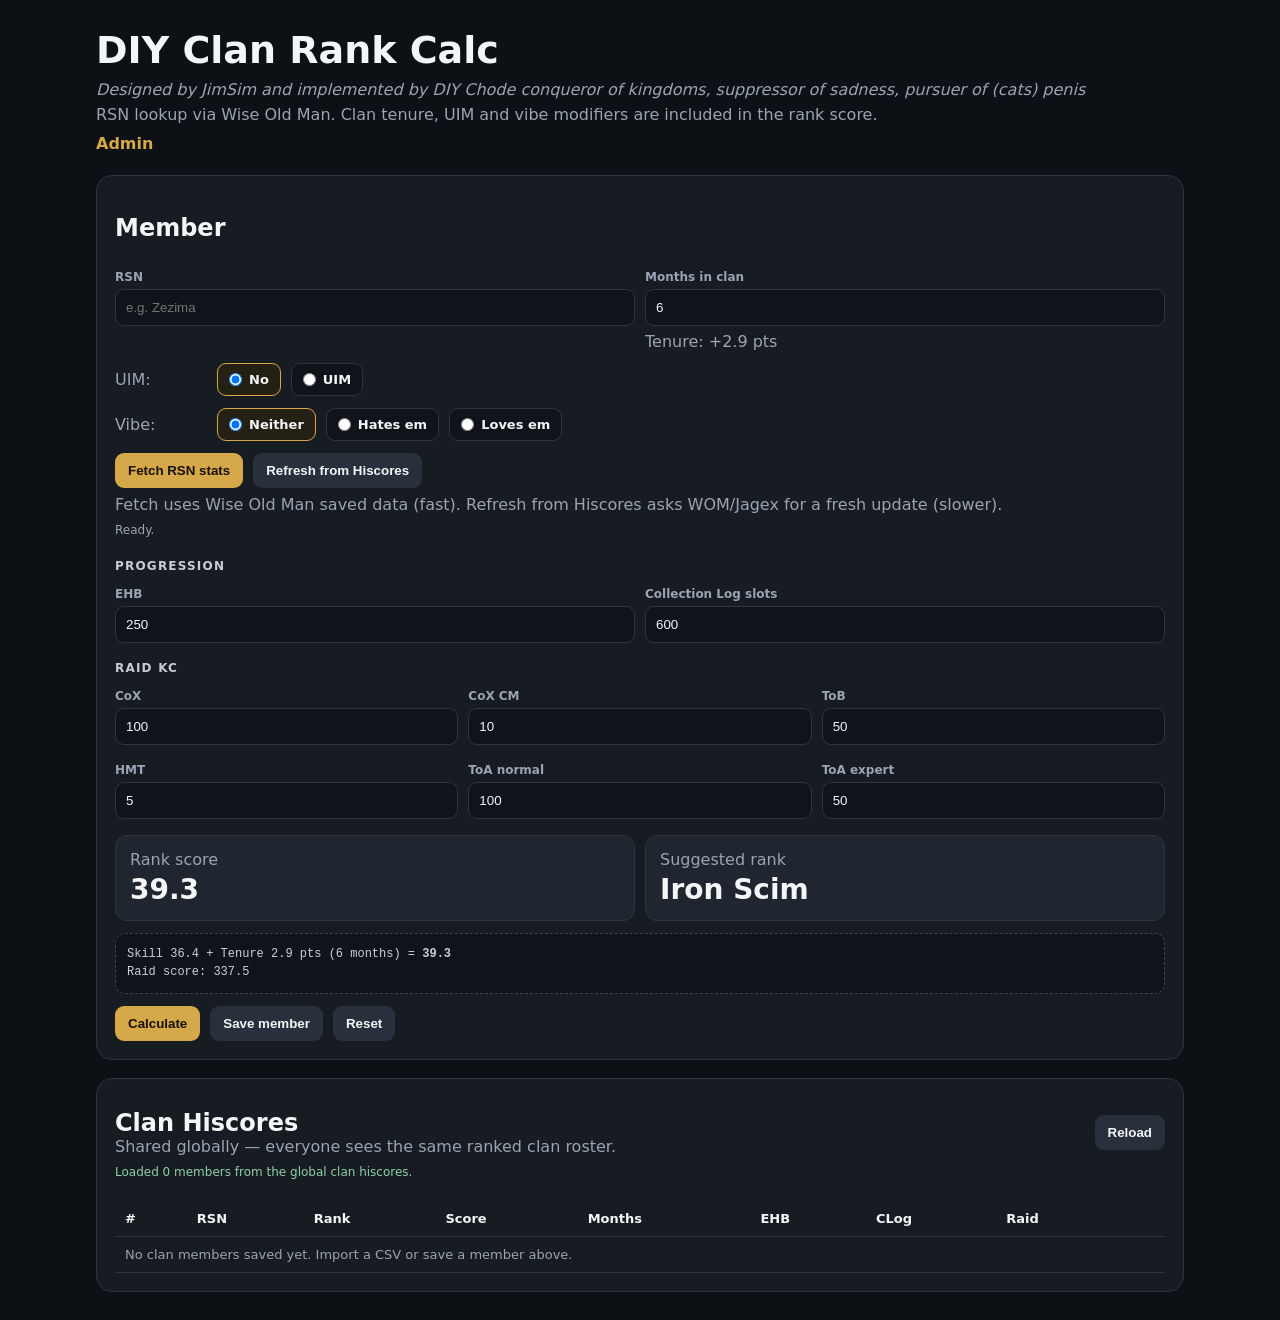
<file: index.html>
<!doctype html>
<html lang="en">
<head>
<meta charset="utf-8">
<meta name="viewport" content="width=device-width,initial-scale=1">
<meta http-equiv="Cache-Control" content="no-cache, no-store, must-revalidate">
<meta http-equiv="Pragma" content="no-cache">
<meta http-equiv="Expires" content="0">
<title>DIY Clan Rank Calc</title>
<style>
:root{--bg:#0d1014;--p:#171b22;--p2:#202630;--t:#f3f5f7;--m:#9aa4b2;--l:#2d3541;--a:#d5a849;--g:#8bd3a7;--r:#ffaaa7}*{box-sizing:border-box}body{margin:0;background:#0d1014;color:var(--t);font-family:system-ui,-apple-system,Segoe UI,sans-serif}.w{max-width:1120px;margin:auto;padding:28px 16px}h1{margin:0 0 8px;font-size:38px}.sub,.small{color:var(--m)}.grid{display:grid;grid-template-columns:1fr;gap:18px;margin-top:22px}.card{background:var(--p);border:1px solid var(--l);border-radius:16px;padding:18px}.fields{display:grid;grid-template-columns:repeat(2,1fr);gap:10px}.three{grid-template-columns:repeat(3,1fr)}label{font-size:12px;color:var(--m);font-weight:700;display:block;margin:8px 0 5px}input{width:100%;background:#10141a;color:var(--t);border:1px solid var(--l);border-radius:9px;padding:10px}button{border:0;border-radius:9px;padding:10px 13px;font-weight:800;cursor:pointer;background:#28303b;color:var(--t)}button.primary{background:var(--a);color:#171108}.row{display:flex;gap:10px;align-items:center;flex-wrap:wrap;margin-top:12px}.check{display:flex;gap:7px;align-items:center;color:var(--m);font-size:12px}.check input{width:auto}.radioChoice{display:inline-flex;align-items:center;gap:7px;padding:8px 11px;margin:0;border:1px solid var(--l);border-radius:9px;background:#10141a;color:var(--t);cursor:pointer;font-size:13px}.radioChoice input{width:auto;margin:0}.radioChoice:has(input:checked){border-color:var(--a);background:#242013}.status{margin-top:9px;font-size:12px;color:var(--m);min-height:18px}.ok{color:var(--g)}.err{color:var(--r)}.sec{margin:18px 0 6px;font-size:12px;text-transform:uppercase;letter-spacing:.1em;color:#c7ced8;font-weight:800}.result{display:grid;grid-template-columns:1fr 1fr;gap:10px;margin-top:16px}.metric{background:var(--p2);border:1px solid var(--l);border-radius:12px;padding:14px}.metric b{display:block;font-size:28px;margin-top:4px}.formula{margin-top:12px;background:#10141a;border:1px dashed #3b4553;border-radius:10px;padding:11px;color:#c8d0d9;font-family:monospace;font-size:12px;line-height:1.55}.ranks{display:grid;grid-template-columns:repeat(2,1fr);gap:8px}.table{margin-top:18px;overflow:auto}.table table{width:100%;border-collapse:collapse;min-width:980px}.table th,.table td{padding:10px;border-bottom:1px solid var(--l);text-align:left;font-size:13px}.pill{padding:3px 7px;border-radius:99px;background:#28303b}.actions{display:flex;gap:8px}.danger{background:#3b1b1d;color:#ffc2c0}.adminLink{display:inline-block;margin-top:10px;color:var(--a);font-weight:800;text-decoration:none}.adminLink:hover{text-decoration:underline}@media(max-width:850px){.grid{grid-template-columns:1fr}}@media(max-width:620px){.fields,.three,.ranks{grid-template-columns:1fr}}
</style>
</head>
<body>
<div class="w">
<h1>DIY Clan Rank Calc</h1>
<div class="sub" style="margin-top:4px;margin-bottom:6px;font-style:italic">Designed by JimSim and implemented by DIY Chode conqueror of kingdoms, suppressor of sadness, pursuer of (cats) penis</div>
<div class="sub">RSN lookup via Wise Old Man. Clan tenure, UIM and vibe modifiers are included in the rank score.</div>
<a class="adminLink" href="admin.html">Admin</a>
<div class="grid">
<section class="card">
<h2>Member</h2>
<div class="fields"><div><label>RSN</label><input id="rsn" placeholder="e.g. Zezima"></div><div><label>Months in clan</label><input id="months" type="number" min="0" value="6"><div id="memberTenurePreview" class="small" style="margin-top:6px">Tenure: +2.9 pts</div></div></div>
<div class="row"><span class="small" style="min-width:92px">UIM:</span><label class="radioChoice"><input type="radio" name="uimMode" value="0" checked> No</label><label class="radioChoice"><input type="radio" name="uimMode" value="1"> UIM</label></div>
<div class="row"><span class="small" style="min-width:92px">Vibe:</span><label class="radioChoice"><input type="radio" name="emMod" value="0" checked> Neither</label><label class="radioChoice"><input type="radio" name="emMod" value="10"> Hates em</label><label class="radioChoice"><input type="radio" name="emMod" value="-10"> Loves em</label></div>
<div class="row"><button class="primary" id="fetch">Fetch RSN stats</button><button id="forceRefresh">Refresh from Hiscores</button></div><div class="small" style="margin-top:7px">Fetch uses Wise Old Man saved data (fast). Refresh from Hiscores asks WOM/Jagex for a fresh update (slower).</div>
<div id="status" class="status">Ready.</div>
<div class="sec">Progression</div>
<div class="fields"><div><label>EHB</label><input id="ehb" type="number" min="0" value="250"></div><div><label>Collection Log slots</label><input id="clog" type="number" min="0" value="600"></div></div>
<div class="sec">Raid KC</div>
<div class="fields three">
<div><label>CoX</label><input id="cox" type="number" min="0" value="100"></div>
<div><label>CoX CM</label><input id="cm" type="number" min="0" value="10"></div>
<div><label>ToB</label><input id="tob" type="number" min="0" value="50"></div>
<div><label>HMT</label><input id="hmt" type="number" min="0" value="5"></div>
<div><label>ToA normal</label><input id="toa" type="number" min="0" value="100"></div>
<div><label>ToA expert</label><input id="toae" type="number" min="0" value="50"></div>
</div>
<div class="result"><div class="metric"><span class="small">Rank score</span><b id="score">—</b></div><div class="metric"><span class="small">Suggested rank</span><b id="rank">—</b></div></div>
<div id="formula" class="formula"></div>
<div class="row"><button class="primary" id="calc">Calculate</button><button id="save">Save member</button><button id="reset">Reset</button></div>
</section>

</div>
<section class="card" style="margin-top:18px">
<div class="row" style="justify-content:space-between">
  <div><h2 style="margin:0">Clan Hiscores</h2><span class="small">Shared globally — everyone sees the same ranked clan roster.</span></div>
  <div class="actions"><button id="reloadRoster">Reload</button></div>
</div>
<div id="importStatus" class="status">Global clan roster ready.</div>
<div class="table"><table><thead><tr><th>#</th><th>RSN</th><th>Rank</th><th>Score</th><th>Months</th><th>EHB</th><th>CLog</th><th>Raid</th><th></th></tr></thead><tbody id="body"></tbody></table></div>
</section>
</div>
<script>
var $=function(id){return document.getElementById(id)}, WOM='https://api.wiseoldman.net/v2/players/';
var def={wEhb:45,wClog:25,wRaid:30,capEhb:1000,capClog:1000,capRaid:1000,tenureCap:72,tenureBonus:35,ranks:[['Bronze Scim',0],['Iron Scim',20],['Steel Scim',40],['Mith Scim',60],['Addy Scim',80],['Rune Scim',100],['Dragon Scim',115]]};
var set=JSON.parse(JSON.stringify(def)), roster=[], edit=null;
function num(id){return Math.max(0,Number($(id).value||0))} function clamp(x,a,b){return Math.max(a,Math.min(b,x))}
function rankInputs(){}
function tenurePointsForMonths(months){return clamp(cleanNumber(months,0)/TENURE_MAX_MONTHS,0,1)*TENURE_MAX_POINTS}
function updateTenureHelp(){if($('tenureHelp'))$('tenureHelp').textContent='Tenure is fixed and linear: 72 months = +35 points.';if($('memberTenurePreview'))$('memberTenurePreview').textContent='Tenure: +'+tenurePointsForMonths(num('months')).toFixed(1)+' pts'}
function loadSet(){set.tenureCap=TENURE_MAX_MONTHS;set.tenureBonus=TENURE_MAX_POINTS;updateTenureHelp()}
function readSet(){set.tenureCap=TENURE_MAX_MONTHS;set.tenureBonus=TENURE_MAX_POINTS}

function cloneObj(o){return JSON.parse(JSON.stringify(o))}
var GLOBAL_KEY='jw40-osrs-clan-ranks-global-v2-20261005';
var KEYVAL='https://api.keyval.org';
var RANK_NAMES=['Bronze Scim','Iron Scim','Steel Scim','Mith Scim','Addy Scim','Rune Scim','Dragon Scim'];
var TENURE_MAX_MONTHS=72,TENURE_MAX_POINTS=35;
var ROSTER_META_KEY='jw40-osrs-clan-roster-meta-v1-20261005';
var ROSTER_SHARD_PREFIX='jw40-osrs-clan-roster-v1-20261005-';
var ROSTER_SHARD_LIMIT=90;
var ROSTER_RECOVERY_SCAN=120,rosterLoadedShards=[],KV_LEGACY_HIT=false;

function sleep(ms){return new Promise(function(resolve){setTimeout(resolve,ms)})}

async function legacyKvGet(key){
  try{
    var r=await fetch(KEYVAL+'/get/'+encodeURIComponent(key)+'?t='+Date.now(),{method:'GET',cache:'no-store'});
    if(!r.ok)return null;
    var v=unwrapKeyValBody(await r.text());
    if(v){KV_LEGACY_HIT=true;return v}
  }catch(e){}
  return null;
}

async function kvPrimaryGet(key){
  var r=await fetch(KEYVAL+'/get/'+encodeURIComponent(key)+'?t='+Date.now(),{
    method:'GET',
    cache:'no-store',
    headers:{'Accept':'text/plain, application/json'}
  });
  if(!r.ok)return null;
  var v=unwrapKeyValBody(await r.text());
  return v||null;
}

async function kvGet(key){
  try{
    var primary=await kvPrimaryGet(key);
    if(primary)return primary;
  }catch(e){}
  return await legacyKvGet(key);
}

async function kvSet(key,value){
  value=String(value);
  if(value.length>300)throw Error('Shared roster chunk exceeded the storage limit.');
  var expected=value||'_';
  var lastErr=null;
  for(var attempt=0;attempt<3;attempt++){
    try{
      var url=KEYVAL+'/set/'+encodeURIComponent(key)+'/'+encodeURIComponent(expected)+'?t='+Date.now();
      var r=await fetch(url,{method:'GET',cache:'no-store',headers:{'Accept':'text/plain, application/json'}});
      if(!r.ok)throw Error('HTTP '+r.status);
      await sleep(250);
      var verified=await kvPrimaryGet(key);
      if(verified===expected)return;
      lastErr=Error('read-back did not match');
    }catch(e){
      lastErr=e;
    }
    await sleep(250);
  }
  throw Error('Shared save failed verification'+(lastErr?': '+lastErr.message:'')+'.');
}

function cleanNumber(v,d){
  var n=Number(v);
  if(!Number.isFinite(n))return d===undefined?0:d;
  return Math.max(0,n);
}

function uimSelected(){
  var el=document.querySelector('input[name="uimMode"]:checked');
  return !!el&&el.value==='1';
}
function setUimSelected(on){
  var el=document.querySelector('input[name="uimMode"][value="'+(on?'1':'0')+'"]');
  if(el)el.checked=true;
}
function emModifier(){
  var el=document.querySelector('input[name="emMod"]:checked');
  var v=el?Number(el.value):0;
  return v===10||v===-10?v:0;
}
function setEmModifier(v){
  v=Number(v);
  if(v!==10&&v!==-10)v=0;
  var el=document.querySelector('input[name="emMod"][value="'+v+'"]');
  if(el)el.checked=true;
}

function encodeMember(m){
  var k=m.ks||{};
  return [
    encodeURIComponent(String(m.rsn||'').trim()),
    cleanNumber(m.months,0),
    Math.round(cleanNumber(m.ehb,0)*100)/100,
    Math.round(cleanNumber(m.clog,0)),
    Math.round(cleanNumber(k.cox,0)),
    Math.round(cleanNumber(k.cm,0)),
    Math.round(cleanNumber(k.tob,0)),
    Math.round(cleanNumber(k.hmt,0)),
    Math.round(cleanNumber(k.toa,0)),
    Math.round(cleanNumber(k.toae,0)),
    m.uim?1:0,
    m.em===10?10:(m.em===-10?-10:0)
  ].join('~');
}

function decodeMember(raw){
  var p=String(raw||'').split('~');
  if(p.length!==10&&p.length!==11&&p.length!==12)return null;
  try{
    return {
      rsn:decodeURIComponent(p[0]),
      months:cleanNumber(p[1],0),
      ehb:cleanNumber(p[2],0),
      clog:cleanNumber(p[3],0),
      ks:{
        cox:cleanNumber(p[4],0),cm:cleanNumber(p[5],0),tob:cleanNumber(p[6],0),
        hmt:cleanNumber(p[7],0),toa:cleanNumber(p[8],0),toae:cleanNumber(p[9],0)
      },
      uim:p.length>10&&String(p[10])==='1',
      em:p.length>11&&Number(p[11])===10?10:(p.length>11&&Number(p[11])===-10?-10:0)
    };
  }catch(e){return null}
}

function packRoster(list){
  var records=list.map(encodeMember),shards=[],cur='';
  records.forEach(function(rec){
    if(rec.length>ROSTER_SHARD_LIMIT)throw Error('A clan member record is too large to save.');
    var next=cur?cur+';'+rec:rec;
    if(next.length<=ROSTER_SHARD_LIMIT)cur=next;
    else{if(cur)shards.push(cur);cur=rec}
  });
  if(cur)shards.push(cur);
  return shards;
}

async function loadGlobalRoster(showMessage){
  var msg=$('importStatus');
  try{
    var meta=await kvGet(ROSTER_META_KEY),count=Math.max(0,parseInt(meta||'0',10)||0),all=[];
    var scanCount=Math.max(count,ROSTER_RECOVERY_SCAN);
    var jobs=[];
    for(var i=0;i<scanCount;i++)jobs.push(kvGet(ROSTER_SHARD_PREFIX+i));
    var raws=await Promise.all(jobs);
    rosterLoadedShards=[];
    raws.forEach(function(raw,i){
      if(!raw||raw==='_')return;
      rosterLoadedShards.push(i);
      raw.split(';').forEach(function(rec){var m=decodeMember(rec);if(m)all.push(enrichMember(m))});
    });
    var seen={};
    roster=all.filter(function(m){
      var k=String(m.rsn).trim().toLowerCase();
      if(!k||seen[k])return false;
      seen[k]=true;return true;
    });
    draw();
    var recovered=rosterLoadedShards.some(function(i){return i>=count})||KV_LEGACY_HIT;
    if(showMessage!==false){
      msg.className='status ok';
      msg.textContent='Loaded '+roster.length+' clan members from the global hiscores.'+(recovered?' Additional older roster shards were read without modifying them.':'');
    }
    return true;
  }catch(e){
    msg.className='status err';msg.textContent='Could not load clan hiscores: '+e.message;
    return false;
  }
}

function backupRosterLocally(){
  try{
    localStorage.setItem('rankRosterBackupV2',JSON.stringify(roster));
  }catch(e){}
}

async function saveGlobalRoster(){
  backupRosterLocally();
  var oldCount=Math.max(0,parseInt(await kvGet(ROSTER_META_KEY)||'0',10)||0);
  var shards=packRoster(roster);
  for(var i=0;i<shards.length;i++)await kvSet(ROSTER_SHARD_PREFIX+i,shards[i]);
  var stale={};
  for(var j=shards.length;j<oldCount;j++)stale[j]=true;
  rosterLoadedShards.forEach(function(i){if(i>=shards.length)stale[i]=true});
  for(var key in stale)await kvSet(ROSTER_SHARD_PREFIX+key,'_');
  await kvSet(ROSTER_META_KEY,String(shards.length));
  var metaVerify=await kvPrimaryGet(ROSTER_META_KEY);
  if(String(metaVerify)!==String(shards.length))throw Error('Roster save verification failed.');
  for(var v=0;v<shards.length;v++){
    var shardVerify=await kvPrimaryGet(ROSTER_SHARD_PREFIX+v);
    if(shardVerify!==shards[v])throw Error('Roster shard '+(v+1)+' did not persist.');
  }
  rosterLoadedShards=shards.map(function(_,i){return i});
}

function encodeGlobalSettings(o){
  var vals=[
    o.wEhb,o.wClog,o.wRaid,
    o.capEhb,o.capClog,o.capRaid,
    o.tenureCap,o.tenureBonus
  ];
  o.ranks.forEach(function(r){vals.push(r[1])});
  return vals.join(',');
}

function unwrapKeyValBody(raw){
  raw=String(raw||'').trim();
  if(!raw)return '';
  if(raw.charAt(0)==='"'){
    try{return String(JSON.parse(raw)||'').trim()}catch(e){}
  }
  if(raw.charAt(0)==='{'){
    try{
      var obj=JSON.parse(raw);
      if(obj&&obj.value!==undefined)return String(obj.value||'').trim();
      if(obj&&obj.val!==undefined)return String(obj.val||'').trim();
    }catch(e){}
  }
  return raw;
}

function decodeGlobalSettings(raw){
  raw=unwrapKeyValBody(raw);
  var parts=raw.split(',');
  if(parts.length!==15)throw Error('Shared settings had the wrong number of values.');
  var vals=parts.map(function(v){var n=Number(v);if(!Number.isFinite(n))throw Error('Shared settings contained an invalid number.');return n});
  return {
    wEhb:vals[0],wClog:vals[1],wRaid:vals[2],
    capEhb:vals[3],capClog:vals[4],capRaid:vals[5],
    tenureCap:vals[6],tenureBonus:vals[7],
    ranks:RANK_NAMES.map(function(name,i){return[name,vals[8+i]]})
  };
}

async function writeGlobal(settings){
  var value=encodeGlobalSettings(settings);
  if(value.length>300)throw Error('Shared settings are too large.');
  await kvSet(GLOBAL_KEY,value);
  return settings;
}

async function getGlobalSettings(){
  var raw=await kvGet(GLOBAL_KEY);
  if(!raw)return cloneObj(def);
  return decodeGlobalSettings(raw);
}

async function loadGlobal(showMessage){
  var msg=$('globalConfigStatus');
  try{
    set=cloneObj(await getGlobalSettings());
    if(set.tenureCap!==TENURE_MAX_MONTHS||set.tenureBonus!==TENURE_MAX_POINTS){
      set.tenureCap=TENURE_MAX_MONTHS;
      set.tenureBonus=TENURE_MAX_POINTS;
      try{await writeGlobal(set)}catch(migrateErr){}
    }
    def=cloneObj(set);
    loadSet();
    calculate();
    if(showMessage!==false&&msg){msg.className='status ok';msg.textContent='Loaded the shared clan settings.'}
    return true;
  }catch(e){
    set=cloneObj(def);loadSet();calculate();
    if(msg){msg.className='status err';msg.textContent='Global settings unavailable: '+e.message;}
    return false;
  }
}

async function saveGlobalSettings(){
  var btn=$('saveGlobal'),msg=$('globalConfigStatus');
  btn.disabled=true;msg.className='status';msg.textContent='Saving for everyone…';
  try{
    readSet();
    var total=set.wEhb+set.wClog+set.wRaid;
    if(total!==100)throw Error('EHB + CLog + Raid weights must add up to 100. They currently add to '+total+'.');
    await writeGlobal(set);
    var verify=await getGlobalSettings();
    set=cloneObj(verify);
    def=cloneObj(verify);
    loadSet();
    calculate();
    msg.className='status ok';
    roster=roster.map(enrichMember);draw();
    msg.textContent='Saved and verified globally. Refreshing the page will keep these values.';
  }catch(e){
    msg.className='status err';msg.textContent=e.message;
  }finally{btn.disabled=false}
}

function recoverLocalRosterBackup(){
  try{
    var raw=localStorage.getItem('rankRosterBackupV2')||localStorage.getItem('rankRoster');
    if(!raw)return false;
    var arr=JSON.parse(raw);
    if(!Array.isArray(arr)||!arr.length)return false;
    roster=arr.map(enrichMember);
    draw();
    return true;
  }catch(e){return false}
}

async function initApp(){
  localStorage.removeItem('rankSet');
  localStorage.removeItem('rankConfigVersion');
  var ok=await loadGlobal(false);
  calculate();
  await loadGlobalRoster(false);
  if(!roster.length)recoverLocalRosterBackup();
  if(ok&&$('globalConfigStatus')){$('globalConfigStatus').className='status ok';$('globalConfigStatus').textContent='Using the shared global clan settings.'}
  $('importStatus').className='status ok';
  $('importStatus').textContent='Loaded '+roster.length+' members from the global clan hiscores.';
}
function raidScore(k){k=k||{};return cleanNumber(k.cox,0)+1.5*cleanNumber(k.cm,0)+1.5*cleanNumber(k.tob,0)+2*cleanNumber(k.hmt,0)+.75*cleanNumber(k.toa,0)+1.25*cleanNumber(k.toae,0)}
function raids(){return raidScore({cox:num('cox'),cm:num('cm'),tob:num('tob'),hmt:num('hmt'),toa:num('toa'),toae:num('toae')})}
function scoreValues(ehb,clog,raid,months,uim,em){
  var wt=set.wEhb+set.wClog+set.wRaid||1;
  var e=clamp(cleanNumber(ehb,0)/Math.max(1,set.capEhb)*100,0,100);
  var c=clamp(cleanNumber(clog,0)/Math.max(1,set.capClog)*100,0,100);
  var r=clamp(cleanNumber(raid,0)/Math.max(1,set.capRaid)*100,0,100);
  var skill=(e*set.wEhb+c*set.wClog+r*set.wRaid)/wt;
  var p=clamp(cleanNumber(months,0)/TENURE_MAX_MONTHS,0,1);
  var tenurePoints=p*TENURE_MAX_POINTS;
  var uimBonus=uim?20:0,emBonus=em===10?10:(em===-10?-10:0),score=skill+tenurePoints+uimBonus+emBonus,name=set.ranks[0][0];
  set.ranks.slice().sort(function(a,b){return a[1]-b[1]}).forEach(function(x){if(score>=x[1])name=x[0]});
  return{score:score,rank:name,raid:cleanNumber(raid,0),skill:skill,tenureProgress:p,tenurePoints:tenurePoints,uimBonus:uimBonus,emBonus:emBonus};
}
function enrichMember(m){
  m.ks=m.ks||{};
  m.raid=raidScore(m.ks);
  m.uim=!!m.uim;
  m.em=m.em===10?10:(m.em===-10?-10:0);
  var x=scoreValues(m.ehb,m.clog,m.raid,m.months,m.uim,m.em);
  m.score=x.score;m.rank=x.rank;
  return m;
}
function calculate(){readSet();var rr=raids(),months=num('months'),isUim=uimSelected(),em=emModifier(),x=scoreValues(num('ehb'),num('clog'),rr,months,isUim,em);$('score').textContent=x.score.toFixed(1);$('rank').textContent=x.rank;$('formula').innerHTML='Skill '+x.skill.toFixed(1)+' + Tenure '+x.tenurePoints.toFixed(1)+' pts ('+months+' months)'+(isUim?' + UIM 20':'')+(em===10?' + Hates em 10':(em===-10?' - Loves em 10':''))+' = <b>'+x.score.toFixed(1)+'</b><br>Raid score: '+rr.toFixed(1);return x}
function metricEntry(group,key){
  if(!group)return null;
  if(group[key])return group[key];
  var vals=Array.isArray(group)?group:Object.keys(group).map(function(k){return group[k]});
  for(var i=0;i<vals.length;i++){
    var x=vals[i];
    if(!x)continue;
    var metric=String(x.metric||x.name||'').toLowerCase().replace(/[^a-z0-9]+/g,'_').replace(/^_|_$/g,'');
    if(metric===key)return x;
  }
  return null;
}
function kc(b,key){
  var x=metricEntry(b,key);
  if(!x)return null;
  var candidates=[x.kills,x.score,x.value];
  for(var i=0;i<candidates.length;i++){
    var n=Number(candidates[i]);
    if(Number.isFinite(n))return n<0?0:n;
  }
  return null;
}
function apply(p){
  var s=p.latestSnapshot&&p.latestSnapshot.data;
  if(!s)throw Error('WOM returned no latest snapshot');
  var b=s.bosses||{},a=s.activities||{};
  var ehb=Number.isFinite(Number(p.ehb))?Number(p.ehb):(s.computed&&s.computed.ehb?Number(s.computed.ehb.value):null);
  if(ehb!==null)$('ehb').value=Math.max(0,ehb);
  var clogEntry=metricEntry(a,'collections_logged');
  var cl=clogEntry&&(clogEntry.score!==undefined?clogEntry.score:clogEntry.value);
  if(Number.isFinite(Number(cl))&&Number(cl)>=0)$('clog').value=Number(cl);

  var m={
    cox:'chambers_of_xeric',
    cm:'chambers_of_xeric_challenge_mode',
    tob:'theatre_of_blood',
    hmt:'theatre_of_blood_hard_mode',
    toa:'tombs_of_amascut',
    toae:'tombs_of_amascut_expert'
  };
  var loaded=[];
  Object.keys(m).forEach(function(id){
    var v=kc(b,m[id]);
    if(v!==null){$(id).value=v;loaded.push(id.toUpperCase()+': '+v)}
  });
  $('rsn').value=p.displayName||p.username||$('rsn').value;
  calculate();
  return loaded;
}
async function call(rsn,method){var url=WOM+encodeURIComponent(rsn)+(method==='GET'?('?t='+Date.now()):'');var res=await fetch(url,{method:method,cache:'no-store',headers:{Accept:'application/json','Content-Type':'application/json'}}),data=null;try{data=await res.json()}catch(e){}return{res:res,data:data}}

async function fetchPlayerFresh(rsn){
  var x=await call(rsn,'POST'),fresh=true;
  if(!x.res.ok){fresh=false;x=await call(rsn,'GET')}
  if(!x.res.ok)throw Error((x.data&&(x.data.message||x.data.error))||('HTTP '+x.res.status));
  return{data:x.data,fresh:fresh};
}

async function fetchPlayerFast(rsn){
  var x=await call(rsn,'GET');
  if(x.res.status===404)x=await call(rsn,'POST');
  if(!x.res.ok)throw Error((x.data&&(x.data.message||x.data.error))||('HTTP '+x.res.status));
  return{data:x.data,fresh:false};
}

function playerToMember(p,months,uim,em){
  var s=p.latestSnapshot&&p.latestSnapshot.data;
  if(!s)throw Error('WOM returned no latest snapshot');
  var b=s.bosses||{},a=s.activities||{};
  var ehb=Number.isFinite(Number(p.ehb))?Number(p.ehb):(s.computed&&s.computed.ehb?Number(s.computed.ehb.value):0);
  var clogEntry=metricEntry(a,'collections_logged');
  var cl=clogEntry&&(clogEntry.score!==undefined?clogEntry.score:clogEntry.value);
  var m={
    rsn:p.displayName||p.username||'Unknown',
    months:cleanNumber(months,0),
    ehb:Math.max(0,Number(ehb)||0),
    clog:Number.isFinite(Number(cl))&&Number(cl)>=0?Number(cl):0,
    uim:!!uim,
    em:em===10?10:(em===-10?-10:0),
    ks:{
      cox:kc(b,'chambers_of_xeric')||0,
      cm:kc(b,'chambers_of_xeric_challenge_mode')||0,
      tob:kc(b,'theatre_of_blood')||0,
      hmt:kc(b,'theatre_of_blood_hard_mode')||0,
      toa:kc(b,'tombs_of_amascut')||0,
      toae:kc(b,'tombs_of_amascut_expert')||0
    }
  };
  return enrichMember(m);
}

async function fetchStats(){
  var rsn=$('rsn').value.trim();
  if(!rsn){$('status').textContent='Enter an RSN first.';return}
  var btn=$('fetch');btn.disabled=true;$('status').className='status';$('status').textContent='Loading from Wise Old Man…';
  try{
    var x=await fetchPlayerFast(rsn),m=playerToMember(x.data,num('months'),uimSelected(),emModifier());
    $('rsn').value=m.rsn;$('ehb').value=m.ehb;$('clog').value=m.clog;
    Object.keys(m.ks).forEach(function(k){$(k).value=m.ks[k]});
    calculate();
    $('status').className='status ok';
    $('status').textContent='Loaded '+m.rsn+' from WOM. HMT '+m.ks.hmt+' · ToA '+m.ks.toa+' · ToA Expert '+m.ks.toae;
  }catch(e){
    $('status').className='status err';$('status').textContent='Lookup failed: '+e.message
  }finally{btn.disabled=false}
}

async function calculateAndRefresh(){
  var rsn=$('rsn').value.trim();
  var btn=$('calc');
  if(!rsn){
    var x=calculate();
    $('status').className='status ok';
    $('status').textContent='Recalculated from the current values. Score '+x.score.toFixed(1)+' · '+x.rank;
    return;
  }
  btn.disabled=true;
  $('status').className='status';
  $('status').textContent='Loading '+rsn+' from Wise Old Man and recalculating…';
  try{
    var x=await fetchPlayerFast(rsn),m=playerToMember(x.data,num('months'),uimSelected(),emModifier());
    $('rsn').value=m.rsn;
    $('ehb').value=m.ehb;
    $('clog').value=m.clog;
    Object.keys(m.ks).forEach(function(k){$(k).value=m.ks[k]});
    var result=calculate();
    $('status').className='status ok';
    $('status').textContent='Recalculated '+m.rsn+'. Score '+result.score.toFixed(1)+' · Tenure +'+result.tenurePoints.toFixed(1)+' · '+result.rank+' · HMT '+m.ks.hmt+' · ToA '+m.ks.toa+' · ToA Expert '+m.ks.toae;
  }catch(e){
    var result=calculate();
    $('status').className='status err';
    $('status').textContent='WOM lookup failed, so I recalculated the current values only. '+e.message;
  }finally{
    btn.disabled=false;
  }
}

async function forceRefreshStats(){
  var rsn=$('rsn').value.trim();
  if(!rsn){$('status').textContent='Enter an RSN first.';return}
  var btn=$('forceRefresh');btn.disabled=true;$('status').className='status';$('status').textContent='Refreshing from Jagex via Wise Old Man…';
  try{
    var x=await fetchPlayerFresh(rsn),m=playerToMember(x.data,num('months'),uimSelected(),emModifier());
    $('rsn').value=m.rsn;$('ehb').value=m.ehb;$('clog').value=m.clog;
    Object.keys(m.ks).forEach(function(k){$(k).value=m.ks[k]});
    calculate();
    $('status').className='status ok';
    $('status').textContent='Fresh update loaded for '+m.rsn+'. HMT '+m.ks.hmt+' · ToA '+m.ks.toa+' · ToA Expert '+m.ks.toae;
  }catch(e){
    $('status').className='status err';$('status').textContent='Refresh failed: '+e.message
  }finally{btn.disabled=false}
}
function member(){return enrichMember({rsn:$('rsn').value.trim()||'Unnamed',months:num('months'),ehb:num('ehb'),clog:num('clog'),uim:uimSelected(),em:emModifier(),ks:{cox:num('cox'),cm:num('cm'),tob:num('tob'),hmt:num('hmt'),toa:num('toa'),toae:num('toae')}})}
function esc(s){return String(s).replace(/[&<>"']/g,function(c){return{'&':'&amp;','<':'&lt;','>':'&gt;','"':'&quot;',"'":'&#39;'}[c]})}
function upsertMember(m){
  var key=String(m.rsn||'').trim().toLowerCase(),i=roster.findIndex(function(x){return String(x.rsn||'').trim().toLowerCase()===key});
  if(i>=0)roster[i]=m;else roster.push(m);
}
function draw(){
  var b=$('body');
  roster=roster.map(enrichMember).sort(function(a,b){return b.score-a.score||String(a.rsn).localeCompare(String(b.rsn))});
  if(!roster.length){b.innerHTML='<tr><td colspan="9" class="small">No clan members saved yet. Import a CSV or save a member above.</td></tr>';return}
  b.innerHTML=roster.map(function(m,i){return'<tr><td><b>'+(i+1)+'</b></td><td><b>'+esc(m.rsn)+'</b>'+(m.uim?' <span class="pill">UIM +20</span>':'')+(m.em===10?' <span class="pill">Hates em +10</span>':(m.em===-10?' <span class="pill">Loves em -10</span>':''))+'</td><td><span class="pill">'+esc(m.rank)+'</span></td><td><b>'+Number(m.score).toFixed(1)+'</b></td><td>'+m.months+'</td><td>'+Number(m.ehb).toFixed(1)+'</td><td>'+m.clog+'</td><td>'+Number(m.raid).toFixed(0)+'</td><td class="actions"><button onclick="refreshM('+i+')">Refresh</button></td></tr>'}).join('')
}
window.refreshM=async function(i){
  var m=roster[i],msg=$('importStatus');
  msg.className='status';msg.textContent='Refreshing '+m.rsn+'…';
  try{
    var x=await fetchPlayerFresh(m.rsn),fresh=playerToMember(x.data,m.months,m.uim,m.em);
    upsertMember(fresh);await saveGlobalRoster();draw();
    msg.className='status ok';msg.textContent='Updated '+fresh.rsn+' in global clan hiscores.';
  }catch(e){msg.className='status err';msg.textContent='Could not refresh '+m.rsn+': '+e.message}
}

$('fetch').onclick=fetchStats;
$('forceRefresh').onclick=forceRefreshStats;
$('calc').onclick=calculateAndRefresh;
if($('saveGlobal'))$('saveGlobal').onclick=saveGlobalSettings;
if($('reloadGlobal'))$('reloadGlobal').onclick=async function(){await loadGlobal(true);roster=roster.map(enrichMember);draw()};
$('save').onclick=async function(){
  var m=member(),msg=$('importStatus');
  if(edit!==null&&roster[edit]&&String(roster[edit].rsn).toLowerCase()!==String(m.rsn).toLowerCase())roster.splice(edit,1);
  edit=null;upsertMember(m);draw();
  msg.className='status';msg.textContent='Saving '+m.rsn+' to global clan hiscores…';
  try{await saveGlobalRoster();msg.className='status ok';msg.textContent='Saved '+m.rsn+' globally.'}
  catch(e){msg.className='status err';msg.textContent='Save failed: '+e.message}
};
$('reset').onclick=function(){location.reload()};
$('reloadRoster').onclick=function(){loadGlobalRoster(true)};
$('rsn').addEventListener('keydown',function(e){if(e.key==='Enter')fetchStats()});
document.querySelectorAll('input[name="uimMode"],input[name="emMod"]').forEach(function(el){el.addEventListener('change',calculate)});
$('months').addEventListener('input',function(){updateTenureHelp();calculate()});
initApp();
</script>
</body></html>
</file>
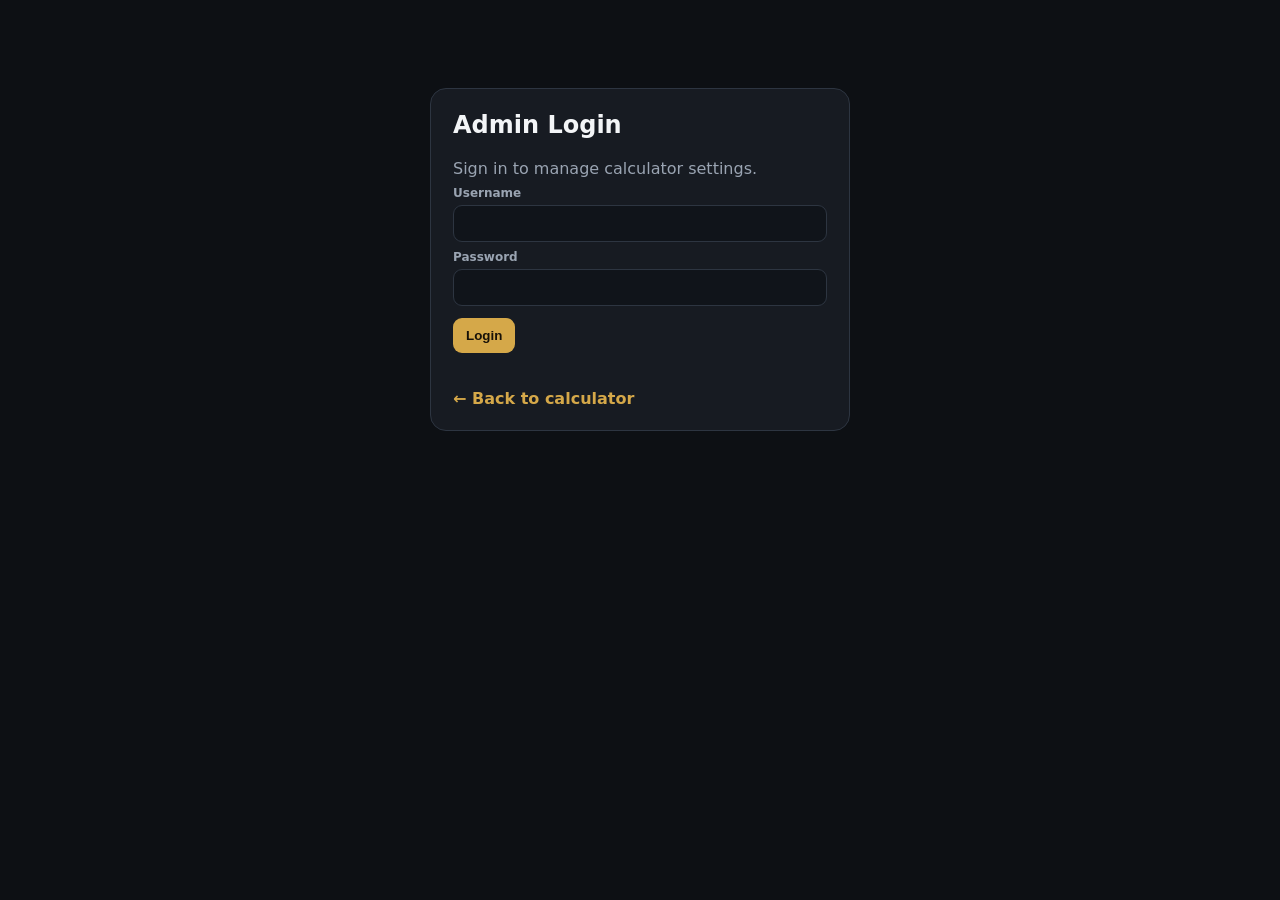
<file: admin.html>
<!doctype html>
<html lang="en">
<head>
<meta charset="utf-8">
<meta name="viewport" content="width=device-width,initial-scale=1">
<meta http-equiv="Cache-Control" content="no-cache, no-store, must-revalidate">
<meta http-equiv="Pragma" content="no-cache">
<meta http-equiv="Expires" content="0">
<title>DIY Rank Admin</title>
<style>
:root{--bg:#0d1014;--p:#171b22;--t:#f3f5f7;--m:#9aa4b2;--l:#2d3541;--a:#d5a849;--g:#8bd3a7;--r:#ffaaa7}*{box-sizing:border-box}body{margin:0;background:var(--bg);color:var(--t);font-family:system-ui,-apple-system,Segoe UI,sans-serif}.w{max-width:820px;margin:auto;padding:28px 16px}h1{margin:0 0 8px;font-size:36px}.sub,.small{color:var(--m)}.card{margin-top:22px;background:var(--p);border:1px solid var(--l);border-radius:16px;padding:18px}.fields{display:grid;grid-template-columns:repeat(2,1fr);gap:10px}.three{grid-template-columns:repeat(3,1fr)}label{font-size:12px;color:var(--m);font-weight:700;display:block;margin:8px 0 5px}input{width:100%;background:#10141a;color:var(--t);border:1px solid var(--l);border-radius:9px;padding:10px}input[readonly]{opacity:.7;cursor:not-allowed}button{border:0;border-radius:9px;padding:10px 13px;font-weight:800;cursor:pointer;background:#28303b;color:var(--t)}button.primary{background:var(--a);color:#171108}.row{display:flex;gap:10px;align-items:center;flex-wrap:wrap;margin-top:12px}.status{margin-top:9px;font-size:12px;color:var(--m);min-height:18px}.ok{color:var(--g)}.err{color:var(--r)}.sec{margin:18px 0 6px;font-size:12px;text-transform:uppercase;letter-spacing:.1em;color:#c7ced8;font-weight:800}.ranks{display:grid;grid-template-columns:repeat(2,1fr);gap:8px}.back{display:inline-block;margin-top:10px;color:var(--a);font-weight:800;text-decoration:none}.back:hover{text-decoration:underline}.loginCard{max-width:420px;margin:60px auto 0;background:var(--p);border:1px solid var(--l);border-radius:16px;padding:22px}.loginCard h2{margin-top:0}.loginError{color:var(--r);font-size:12px;min-height:18px;margin-top:8px}.hidden{display:none!important}.table{margin-top:14px;overflow:auto}.table table{width:100%;border-collapse:collapse;min-width:620px}.table th,.table td{padding:10px;border-bottom:1px solid var(--l);text-align:left;font-size:13px}.danger{background:#3b1b1d;color:#ffc2c0}.actions{display:flex;gap:8px}@media(max-width:620px){.fields,.three,.ranks{grid-template-columns:1fr}}
</style>
</head>
<body>
<div id="loginView" class="w">
  <div class="loginCard">
    <h2>Admin Login</h2>
    <div class="small">Sign in to manage calculator settings.</div>
    <label>Username</label>
    <input id="adminUser" autocomplete="username">
    <label>Password</label>
    <input id="adminPass" type="password" autocomplete="current-password">
    <div class="row"><button class="primary" id="adminLogin">Login</button></div>
    <div id="loginError" class="loginError"></div>
    <a class="back" href="index.html">← Back to calculator</a>
  </div>
</div>

<div id="adminPanel" class="w hidden">
<h1>DIY Rank Admin</h1>
<div class="sub">Global calculator settings. Changes here affect everyone using the calculator.</div>
<a class="back" href="index.html">← Back to calculator</a>

<section class="card">
<h2>Clan scoring rules</h2>
<div class="small">Change the calculator settings here, then click <b>Save for Everyone</b>.</div>

<div class="sec">Weights</div>
<div class="fields three">
  <div><label>EHB %</label><input id="wEhb" type="number" value="45"></div>
  <div><label>CLog %</label><input id="wClog" type="number" value="25"></div>
  <div><label>Raids %</label><input id="wRaid" type="number" value="30"></div>
</div>

<div class="sec">Benchmarks</div>
<div class="fields three">
  <div><label>EHB = 100</label><input id="capEhb" type="number" value="1000"></div>
  <div><label>CLog = 100</label><input id="capClog" type="number" value="1000"></div>
  <div><label>Raid score = 100</label><input id="capRaid" type="number" value="1000"></div>
</div>

<div class="sec">Tenure</div>
<div class="fields">
  <div><label>Months to max bonus</label><input id="tenureCap" type="number" value="72" readonly></div>
  <div><label>Max tenure bonus points</label><input id="tenureBonus" type="number" value="35" readonly></div>
</div>
<div class="small" style="margin-top:7px">Tenure is fixed and linear: 72 months = +35 points.</div>

<div class="sec">Rank thresholds</div>
<div class="ranks" id="ranks"></div>

<div class="row">
  <button class="primary" id="saveGlobal">Save for Everyone</button>
  <button id="reloadGlobal">Reload Global</button>
</div>
<div id="globalConfigStatus" class="status">Loading global clan settings…</div>
</section>

<section class="card">
<div class="row" style="justify-content:space-between">
  <div>
    <h2 style="margin:0">Clan Hiscores Admin</h2>
    <div class="small">Delete clan members here. Public hiscores stay visible without delete controls.</div>
  </div>
  <div class="actions"><button id="exportAdminCsv">Export CSV</button><button id="reloadAdminRoster">Reload</button><button class="danger" id="clearAdminRoster">Clear all</button></div>
</div>
<div class="sec">Bulk import</div>
<div class="row">
  <input id="adminCsvFile" type="file" accept=".csv,text/csv" style="max-width:360px">
  <button class="primary" id="importAdminCsv">Import CSV & Rank</button>
</div>
<div class="small" style="margin-top:7px">CSV can be usernames or include <b>RSN,Months,UIM,Vibe</b>. UIM accepts Yes/No. Vibe accepts Hates em, Loves em, or Neither.</div>
<div id="adminRosterStatus" class="status">Loading clan members…</div>
<div id="backupRecovery" class="status"></div>
<div class="row"><button id="recoverBrowserBackup" class="primary hidden">Recover missing from browser backup</button></div>
<div id="backupRecoveryNames" class="small" style="margin-top:6px"></div>
<div class="table"><table>
<thead><tr><th>RSN</th><th>Months</th><th>UIM</th><th>Vibe</th><th></th></tr></thead>
<tbody id="adminRosterBody"></tbody>
</table></div>
</section>
</div>

<script>
var $=function(id){return document.getElementById(id)}, WOM='https://api.wiseoldman.net/v2/players/';
var ADMIN_USER='admin';
var ADMIN_PASS_SHA256='0eeed4d6d7b0159be0b8de23b46aa7f74a8bee70f0f45cd9afd693ba51d4c5f1';

async function sha256Hex(value){
  var data=new TextEncoder().encode(value);
  var hash=await crypto.subtle.digest('SHA-256',data);
  return Array.from(new Uint8Array(hash)).map(function(b){return b.toString(16).padStart(2,'0')}).join('');
}
function showAdmin(){
  $('loginView').classList.add('hidden');
  $('adminPanel').classList.remove('hidden');
  loadGlobal(false);
  loadAdminRoster(false).then(checkBrowserRosterBackup);
}
async function loginAdmin(){
  var user=$('adminUser').value.trim();
  var pass=$('adminPass').value;
  var hash=await sha256Hex(pass);
  if(user===ADMIN_USER&&hash===ADMIN_PASS_SHA256){
    sessionStorage.setItem('diyrankAdminAuth','1');
    $('loginError').textContent='';
    showAdmin();
  }else{
    $('loginError').textContent='Incorrect username or password.';
    $('adminPass').value='';
    $('adminPass').focus();
  }
}
var def={wEhb:45,wClog:25,wRaid:30,capEhb:1000,capClog:1000,capRaid:1000,tenureCap:72,tenureBonus:35,ranks:[['Bronze Scim',0],['Iron Scim',20],['Steel Scim',40],['Mith Scim',60],['Addy Scim',80],['Rune Scim',100],['Dragon Scim',115]]};
var set=JSON.parse(JSON.stringify(def));
var GLOBAL_KEY='jw40-osrs-clan-ranks-global-v2-20261005';
var KEYVAL='https://api.keyval.org';
var RANK_NAMES=['Bronze Scim','Iron Scim','Steel Scim','Mith Scim','Addy Scim','Rune Scim','Dragon Scim'];
var TENURE_MAX_MONTHS=72,TENURE_MAX_POINTS=35;
var ROSTER_META_KEY='jw40-osrs-clan-roster-meta-v1-20261005';
var ROSTER_SHARD_PREFIX='jw40-osrs-clan-roster-v1-20261005-';
var ROSTER_SHARD_LIMIT=90;
var ROSTER_RECOVERY_SCAN=120,adminLoadedShards=[],KV_LEGACY_HIT=false;
var adminRoster=[];
var browserBackupMissing=[];

function cloneObj(o){return JSON.parse(JSON.stringify(o))}
function num(id){return Math.max(0,Number($(id).value||0))}
function rankInputs(){var h='';set.ranks.forEach(function(r,i){h+='<div><label>'+r[0]+' minimum</label><input data-r="'+i+'" type="number" value="'+r[1]+'"></div>'});$('ranks').innerHTML=h}
function loadSet(){
  ['wEhb','wClog','wRaid','capEhb','capClog','capRaid'].forEach(function(k){$(k).value=set[k]});
  set.tenureCap=TENURE_MAX_MONTHS;set.tenureBonus=TENURE_MAX_POINTS;
  $('tenureCap').value=TENURE_MAX_MONTHS;$('tenureBonus').value=TENURE_MAX_POINTS;
  rankInputs();
}
function readSet(){
  ['wEhb','wClog','wRaid','capEhb','capClog','capRaid'].forEach(function(k){set[k]=num(k)});
  set.tenureCap=TENURE_MAX_MONTHS;set.tenureBonus=TENURE_MAX_POINTS;
  document.querySelectorAll('[data-r]').forEach(function(x){set.ranks[Number(x.dataset.r)][1]=Number(x.value||0)});
}
function unwrapKeyValBody(raw){
  raw=String(raw||'').trim();
  if(!raw)return '';
  if(raw.charAt(0)==='"'){try{return String(JSON.parse(raw)||'').trim()}catch(e){}}
  if(raw.charAt(0)==='{'){
    try{
      var obj=JSON.parse(raw);
      if(obj&&obj.value!==undefined)return String(obj.value||'').trim();
      if(obj&&obj.val!==undefined)return String(obj.val||'').trim();
    }catch(e){}
  }
  return raw;
}
function encodeGlobalSettings(o){
  var vals=[o.wEhb,o.wClog,o.wRaid,o.capEhb,o.capClog,o.capRaid,o.tenureCap,o.tenureBonus];
  o.ranks.forEach(function(r){vals.push(r[1])});
  return vals.join(',');
}
function decodeGlobalSettings(raw){
  raw=unwrapKeyValBody(raw);
  var parts=raw.split(',');
  if(parts.length!==15)throw Error('Shared settings had the wrong number of values.');
  var vals=parts.map(function(v){var n=Number(v);if(!Number.isFinite(n))throw Error('Shared settings contained an invalid number.');return n});
  return {
    wEhb:vals[0],wClog:vals[1],wRaid:vals[2],
    capEhb:vals[3],capClog:vals[4],capRaid:vals[5],
    tenureCap:TENURE_MAX_MONTHS,tenureBonus:TENURE_MAX_POINTS,
    ranks:RANK_NAMES.map(function(name,i){return[name,vals[8+i]]})
  };
}
async function legacyKvGet(key){
  try{
    var r=await fetch(KEYVAL+'/get/'+encodeURIComponent(key)+'?t='+Date.now(),{method:'GET',cache:'no-store'});
    if(!r.ok)return null;
    var v=unwrapKeyValBody(await r.text());
    if(v){KV_LEGACY_HIT=true;return v}
  }catch(e){}
  return null;
}

async function kvPrimaryGet(key){
  var r=await fetch(KEYVAL+'/get/'+encodeURIComponent(key)+'?t='+Date.now(),{
    method:'GET',
    cache:'no-store',
    headers:{'Accept':'text/plain, application/json'}
  });
  if(!r.ok)return null;
  var v=unwrapKeyValBody(await r.text());
  return v||null;
}

async function kvGet(key){
  try{
    var primary=await kvPrimaryGet(key);
    if(primary)return primary;
  }catch(e){}
  return await legacyKvGet(key);
}

async function kvSet(key,value){
  value=String(value);
  if(value.length>300)throw Error('Shared value exceeded the storage limit.');
  var expected=value||'_';
  var lastErr=null;
  for(var attempt=0;attempt<3;attempt++){
    try{
      var url=KEYVAL+'/set/'+encodeURIComponent(key)+'/'+encodeURIComponent(expected)+'?t='+Date.now();
      var r=await fetch(url,{method:'GET',cache:'no-store',headers:{'Accept':'text/plain, application/json'}});
      if(!r.ok)throw Error('HTTP '+r.status);
      await new Promise(function(resolve){setTimeout(resolve,250)});
      var verified=await kvPrimaryGet(key);
      if(verified===expected)return;
      lastErr=Error('read-back did not match');
    }catch(e){
      lastErr=e;
    }
    await new Promise(function(resolve){setTimeout(resolve,250)});
  }
  throw Error('Shared save failed verification'+(lastErr?': '+lastErr.message:'')+'.');
}

async function writeGlobal(settings){
  var value=encodeGlobalSettings(settings);
  await kvSet(GLOBAL_KEY,value);
}
async function getGlobalSettings(){
  var raw=await kvGet(GLOBAL_KEY);
  if(!raw)return cloneObj(def);
  return decodeGlobalSettings(raw);
}

async function loadGlobal(showMessage){
  var msg=$('globalConfigStatus');
  try{
    set=cloneObj(await getGlobalSettings());
    set.tenureCap=TENURE_MAX_MONTHS;set.tenureBonus=TENURE_MAX_POINTS;
    loadSet();
    if(showMessage!==false){msg.className='status ok';msg.textContent='Loaded the shared calculator settings.'}
  }catch(e){
    set=cloneObj(def);loadSet();
    msg.className='status err';msg.textContent='Could not load global settings: '+e.message;
  }
}

async function rosterGet(key){
  return await kvGet(key);
}
async function rosterSet(key,value){
  await kvSet(key,value);
}

function parseAdminMember(raw){
  var p=String(raw||'').split('~');
  if(p.length!==10&&p.length!==11&&p.length!==12)return null;
  try{
    return{
      raw:raw,
      parts:p,
      rsn:decodeURIComponent(p[0]),
      months:Math.max(0,Number(p[1])||0),
      ehb:Math.max(0,Number(p[2])||0),
      clog:Math.max(0,Number(p[3])||0),
      ks:{
        cox:Math.max(0,Number(p[4])||0),cm:Math.max(0,Number(p[5])||0),
        tob:Math.max(0,Number(p[6])||0),hmt:Math.max(0,Number(p[7])||0),
        toa:Math.max(0,Number(p[8])||0),toae:Math.max(0,Number(p[9])||0)
      },
      uim:p.length>10&&String(p[10])==='1',
      em:p.length>11&&Number(p[11])===10?10:(p.length>11&&Number(p[11])===-10?-10:0)
    };
  }catch(e){return null}
}
function escAdmin(s){
  return String(s).replace(/[&<>"']/g,function(ch){
    return {'&':'&amp;','<':'&lt;','>':'&gt;','"':'&quot;',"'":'&#39;'}[ch];
  });
}
function drawAdminRoster(){
  var b=$('adminRosterBody');
  if(!adminRoster.length){
    b.innerHTML='<tr><td colspan="5" class="small">No clan members saved.</td></tr>';
    return;
  }
  b.innerHTML=adminRoster.map(function(m,i){
    var vibe=m.em===10?'Hates em':(m.em===-10?'Loves em':'Neither');
    return '<tr><td><b>'+escAdmin(m.rsn)+'</b></td><td>'+m.months+'</td><td>'+(m.uim?'Yes':'No')+'</td><td>'+vibe+'</td><td class="actions"><button onclick="adminEditMember('+i+')">Edit</button><button class="danger" onclick="adminRemoveMember('+i+')">Remove</button></td></tr>';
  }).join('');
}
async function loadAdminRoster(showMessage){
  var msg=$('adminRosterStatus');
  try{
    var meta=await rosterGet(ROSTER_META_KEY);
    var count=Math.max(0,parseInt(meta||'0',10)||0);
    var scanCount=Math.max(count,ROSTER_RECOVERY_SCAN),jobs=[],list=[];
    for(var i=0;i<scanCount;i++)jobs.push(rosterGet(ROSTER_SHARD_PREFIX+i));
    var raws=await Promise.all(jobs);
    adminLoadedShards=[];
    raws.forEach(function(raw,i){
      if(!raw||raw==='_')return;
      adminLoadedShards.push(i);
      raw.split(';').forEach(function(rec){
        var m=parseAdminMember(rec);
        if(m)list.push(m);
      });
    });
    var seen={};
    adminRoster=list.filter(function(m){
      var k=String(m.rsn||'').trim().toLowerCase();
      if(!k||seen[k])return false;
      seen[k]=true;
      return true;
    }).sort(function(a,b){return String(a.rsn).localeCompare(String(b.rsn))});
    drawAdminRoster();
    var recovered=adminLoadedShards.some(function(i){return i>=count})||KV_LEGACY_HIT;
    if(showMessage!==false){
      msg.className='status ok';
      msg.textContent='Loaded '+adminRoster.length+' clan members.'+(recovered?' Additional older roster shards were read without modifying them.':'');
    }
  }catch(e){
    msg.className='status err';
    msg.textContent='Could not load clan hiscores: '+e.message;
  }
}
function packAdminRoster(){
  var shards=[],cur='';
  adminRoster.forEach(function(m){
    var rec=m.raw;
    if(rec.length>ROSTER_SHARD_LIMIT)throw Error('A clan member record is too large to save.');
    var next=cur?cur+';'+rec:rec;
    if(next.length<=ROSTER_SHARD_LIMIT)cur=next;
    else{
      if(cur)shards.push(cur);
      cur=rec;
    }
  });
  if(cur)shards.push(cur);
  return shards;
}
async function saveAdminRoster(){
  var oldCount=Math.max(0,parseInt(await rosterGet(ROSTER_META_KEY)||'0',10)||0);
  var shards=packAdminRoster();
  for(var i=0;i<shards.length;i++)await rosterSet(ROSTER_SHARD_PREFIX+i,shards[i]);
  var stale={};
  for(var j=shards.length;j<oldCount;j++)stale[j]=true;
  adminLoadedShards.forEach(function(i){if(i>=shards.length)stale[i]=true});
  for(var key in stale)await rosterSet(ROSTER_SHARD_PREFIX+key,'_');
  await rosterSet(ROSTER_META_KEY,String(shards.length));
  var metaVerify=await kvPrimaryGet(ROSTER_META_KEY);
  if(String(metaVerify)!==String(shards.length))throw Error('Roster save verification failed.');
  for(var v=0;v<shards.length;v++){
    var shardVerify=await kvPrimaryGet(ROSTER_SHARD_PREFIX+v);
    if(shardVerify!==shards[v])throw Error('Roster shard '+(v+1)+' did not persist.');
  }
  adminLoadedShards=shards.map(function(_,i){return i});
}

async function mutateMemberInStoredShards(targetRsn,replacementRaw){
  var target=String(targetRsn||'').trim().toLowerCase();
  if(!target)throw Error('Missing target RSN.');
  var shards=adminLoadedShards.slice(),changed=0;
  for(var s=0;s<shards.length;s++){
    var shardIndex=shards[s];
    var raw=await rosterGet(ROSTER_SHARD_PREFIX+shardIndex);
    if(!raw||raw==='_')continue;
    var records=String(raw).split(';'),next=[],touched=false;
    records.forEach(function(rec){
      var m=parseAdminMember(rec);
      if(m&&String(m.rsn||'').trim().toLowerCase()===target){
        touched=true;
        if(replacementRaw)next.push(replacementRaw);
      }else if(rec){
        next.push(rec);
      }
    });
    if(touched){
      var newRaw=next.length?next.join(';'):'_';
      await rosterSet(ROSTER_SHARD_PREFIX+shardIndex,newRaw);
      var verify=await kvPrimaryGet(ROSTER_SHARD_PREFIX+shardIndex);
      if(verify!==newRaw)throw Error('Shard '+(shardIndex+1)+' did not verify after update.');
      changed++;
    }
  }
  if(!changed)throw Error('The member record was not found in stored roster shards.');
  return changed;
}

window.adminEditMember=async function(i){
  var m=adminRoster[i];
  if(!m)return;
  var rsn=prompt('RSN',m.rsn);
  if(rsn===null)return;
  rsn=String(rsn).trim();
  if(!rsn){alert('RSN cannot be empty.');return}
  var monthsRaw=prompt('Months in clan',String(m.months));
  if(monthsRaw===null)return;
  var months=Math.max(0,Number(monthsRaw)||0);
  var uimRaw=prompt('UIM? Enter Yes or No',m.uim?'Yes':'No');
  if(uimRaw===null)return;
  var uim=/^(y|yes|true|1|uim)$/i.test(String(uimRaw).trim());
  var vibeRaw=prompt('Vibe: Hates em, Loves em, or Neither',m.em===10?'Hates em':(m.em===-10?'Loves em':'Neither'));
  if(vibeRaw===null)return;
  var vibeText=String(vibeRaw).trim().toLowerCase();
  var em=vibeText==='hates em'||vibeText==='hates'||vibeText==='10'||vibeText==='+10'?10:(vibeText==='loves em'||vibeText==='loves'||vibeText==='-10'?-10:0);
  var p=m.parts.slice();
  while(p.length<12)p.push('0');
  p[0]=encodeURIComponent(rsn);
  p[1]=String(months);
  p[10]=uim?'1':'0';
  p[11]=String(em);
  var updated=parseAdminMember(p.join('~'));
  var replacementRaw=updated.raw,oldRsn=m.rsn;
  var msg=$('adminRosterStatus');
  msg.className='status';msg.textContent='Saving changes to '+rsn+'…';
  try{
    await mutateMemberInStoredShards(oldRsn,replacementRaw);
    await loadAdminRoster(false);
    msg.className='status ok';msg.textContent='Updated '+rsn+' globally without rewriting the rest of the roster.';
  }catch(e){
    msg.className='status err';msg.textContent='Edit failed: '+e.message;
    await loadAdminRoster(false);
  }
}


function backupObjectToAdminMember(m){
  if(!m||!m.rsn)return null;
  var k=m.ks||{};
  var raw=[
    encodeURIComponent(String(m.rsn).trim()),
    Math.max(0,Number(m.months)||0),
    Math.round(Math.max(0,Number(m.ehb)||0)*100)/100,
    Math.round(Math.max(0,Number(m.clog)||0)),
    Math.round(Math.max(0,Number(k.cox)||0)),
    Math.round(Math.max(0,Number(k.cm)||0)),
    Math.round(Math.max(0,Number(k.tob)||0)),
    Math.round(Math.max(0,Number(k.hmt)||0)),
    Math.round(Math.max(0,Number(k.toa)||0)),
    Math.round(Math.max(0,Number(k.toae)||0)),
    m.uim?1:0,
    m.em===10?10:(m.em===-10?-10:0)
  ].join('~');
  if(raw.length>ROSTER_SHARD_LIMIT)return null;
  return parseAdminMember(raw);
}

function checkBrowserRosterBackup(){
  var msg=$('backupRecovery'),btn=$('recoverBrowserBackup'),names=$('backupRecoveryNames');
  browserBackupMissing=[];
  btn.classList.add('hidden');
  names.textContent='';
  try{
    var raw=localStorage.getItem('rankRosterBackupV2')||localStorage.getItem('rankRoster');
    if(!raw){
      msg.className='status';
      msg.textContent='No older browser roster backup found on this device.';
      return;
    }
    var arr=JSON.parse(raw);
    if(!Array.isArray(arr)||!arr.length){
      msg.className='status';
      msg.textContent='Browser roster backup is empty.';
      return;
    }
    var current={};
    adminRoster.forEach(function(m){current[String(m.rsn||'').trim().toLowerCase()]=true});
    var seen={};
    arr.forEach(function(obj){
      var m=backupObjectToAdminMember(obj);
      if(!m)return;
      var key=String(m.rsn||'').trim().toLowerCase();
      if(!key||current[key]||seen[key])return;
      seen[key]=true;
      browserBackupMissing.push(m);
    });
    if(browserBackupMissing.length){
      msg.className='status ok';
      msg.textContent='Found '+browserBackupMissing.length+' missing member'+(browserBackupMissing.length===1?'':'s')+' in this browser backup.';
      names.textContent=browserBackupMissing.map(function(m){return m.rsn}).join(', ');
      btn.classList.remove('hidden');
    }else{
      msg.className='status';
      msg.textContent='Browser backup found, but it contains no members missing from the current roster.';
    }
  }catch(e){
    msg.className='status err';
    msg.textContent='Could not read browser roster backup: '+e.message;
  }
}

async function restoreBrowserRosterBackup(){
  if(!browserBackupMissing.length)return;
  if(!confirm('Restore '+browserBackupMissing.length+' missing member'+(browserBackupMissing.length===1?'':'s')+' from the browser backup?'))return;
  var msg=$('backupRecovery'),btn=$('recoverBrowserBackup');
  btn.disabled=true;
  msg.className='status';
  msg.textContent='Restoring missing members without rewriting the current roster…';
  try{
    var used={};
    adminLoadedShards.forEach(function(i){used[i]=true});
    var maxUsed=adminLoadedShards.length?Math.max.apply(null,adminLoadedShards):-1;
    var next=Math.max(0,maxUsed+1),highest=maxUsed;
    for(var i=0;i<browserBackupMissing.length;i++){
      while(used[next]&&next<ROSTER_RECOVERY_SCAN)next++;
      if(next>=ROSTER_RECOVERY_SCAN)throw Error('No free recovery shard available.');
      var rec=browserBackupMissing[i].raw;
      await rosterSet(ROSTER_SHARD_PREFIX+next,rec);
      var verify=await kvPrimaryGet(ROSTER_SHARD_PREFIX+next);
      if(verify!==rec)throw Error('Recovered shard '+(next+1)+' did not verify.');
      used[next]=true;
      highest=Math.max(highest,next);
      next++;
    }
    var meta=Math.max(0,parseInt(await rosterGet(ROSTER_META_KEY)||'0',10)||0);
    if(highest+1>meta)await rosterSet(ROSTER_META_KEY,String(highest+1));
    await loadAdminRoster(false);
    msg.className='status ok';
    msg.textContent='Recovered '+browserBackupMissing.length+' missing member'+(browserBackupMissing.length===1?'':'s')+' from the browser backup.';
    browserBackupMissing=[];
    btn.classList.add('hidden');
    $('backupRecoveryNames').textContent='';
  }catch(e){
    msg.className='status err';
    msg.textContent='Recovery failed: '+e.message;
  }finally{
    btn.disabled=false;
  }
}

window.adminRemoveMember=async function(i){
  var m=adminRoster[i];
  if(!m||!confirm('Remove '+m.rsn+' from the global clan hiscores?'))return;
  var msg=$('adminRosterStatus');
  msg.className='status';
  msg.textContent='Removing '+m.rsn+'…';
  try{
    await mutateMemberInStoredShards(m.rsn,null);
    await loadAdminRoster(false);
    msg.className='status ok';
    msg.textContent='Removed '+m.rsn+' only. Other clan members were left untouched.';
  }catch(e){
    msg.className='status err';
    msg.textContent='Remove failed: '+e.message;
    await loadAdminRoster(false);
  }
}

async function clearAdminRoster(){
  if(!confirm('Clear the GLOBAL clan hiscores for everyone?'))return;
  var msg=$('adminRosterStatus');
  adminRoster=[];
  drawAdminRoster();
  msg.className='status';
  msg.textContent='Clearing global clan hiscores…';
  try{
    await saveAdminRoster();
    msg.className='status ok';
    msg.textContent='Global clan hiscores cleared.';
  }catch(e){
    msg.className='status err';
    msg.textContent='Clear failed: '+e.message;
    await loadAdminRoster(false);
  }
}


function adminMetricEntry(group,key){
  if(!group)return null;
  if(group[key])return group[key];
  var vals=Array.isArray(group)?group:Object.keys(group).map(function(k){return group[k]});
  for(var i=0;i<vals.length;i++){
    var x=vals[i];if(!x)continue;
    var metric=String(x.metric||x.name||'').toLowerCase().replace(/[^a-z0-9]+/g,'_').replace(/^_|_$/g,'');
    if(metric===key)return x;
  }
  return null;
}
function adminKc(group,key){
  var x=adminMetricEntry(group,key);
  if(!x)return 0;
  var vals=[x.kills,x.score,x.value];
  for(var i=0;i<vals.length;i++){var n=Number(vals[i]);if(Number.isFinite(n))return Math.max(0,n)}
  return 0;
}
async function fetchAdminPlayer(rsn){
  var url=WOM+encodeURIComponent(rsn)+'?t='+Date.now();
  var r=await fetch(url,{method:'GET',cache:'no-store',headers:{Accept:'application/json'}});
  if(r.status===404)r=await fetch(WOM+encodeURIComponent(rsn),{method:'POST',cache:'no-store',headers:{Accept:'application/json','Content-Type':'application/json'}});
  var data=null;try{data=await r.json()}catch(e){}
  if(!r.ok)throw Error((data&&(data.message||data.error))||('HTTP '+r.status));
  return data;
}
function adminPlayerRecord(p,months,uim,em){
  var s=p.latestSnapshot&&p.latestSnapshot.data;
  if(!s)throw Error('WOM returned no latest snapshot');
  var b=s.bosses||{},a=s.activities||{};
  var ehb=Number.isFinite(Number(p.ehb))?Number(p.ehb):(s.computed&&s.computed.ehb?Number(s.computed.ehb.value):0);
  var clogEntry=adminMetricEntry(a,'collections_logged');
  var clog=clogEntry&&(clogEntry.score!==undefined?clogEntry.score:clogEntry.value);
  var vals=[
    encodeURIComponent(String(p.displayName||p.username||'Unknown')),
    Math.max(0,Number(months)||0),
    Math.round(Math.max(0,Number(ehb)||0)*100)/100,
    Math.round(Math.max(0,Number(clog)||0)),
    Math.round(adminKc(b,'chambers_of_xeric')),
    Math.round(adminKc(b,'chambers_of_xeric_challenge_mode')),
    Math.round(adminKc(b,'theatre_of_blood')),
    Math.round(adminKc(b,'theatre_of_blood_hard_mode')),
    Math.round(adminKc(b,'tombs_of_amascut')),
    Math.round(adminKc(b,'tombs_of_amascut_expert')),
    uim?1:0,
    em===10?10:(em===-10?-10:0)
  ];
  return parseAdminMember(vals.join('~'));
}
function parseAdminCsv(text){
  var rows=[],row=[],cell='',quoted=false;
  for(var i=0;i<text.length;i++){
    var ch=text[i],next=text[i+1];
    if(quoted){if(ch==='"'&&next==='"'){cell+='"';i++}else if(ch==='"')quoted=false;else cell+=ch}
    else{if(ch==='"')quoted=true;else if(ch===','){row.push(cell);cell=''}else if(ch==='\n'){row.push(cell);rows.push(row);row=[];cell=''}else if(ch!=='\r')cell+=ch}
  }
  if(cell!==''||row.length){row.push(cell);rows.push(row)}
  rows=rows.filter(function(r){return r.some(function(x){return String(x).trim()})});
  if(!rows.length)return[];
  var first=rows[0].map(function(x){return String(x).trim().toLowerCase()}),nameIdx=-1,monthIdx=-1,uimIdx=-1,vibeIdx=-1,hasHeader=false;
  ['rsn','username','user','name','player'].some(function(k){var j=first.indexOf(k);if(j>=0){nameIdx=j;hasHeader=true;return true}});
  ['months','tenure','months in clan','months_in_clan'].some(function(k){var j=first.indexOf(k);if(j>=0){monthIdx=j;hasHeader=true;return true}});
  ['uim','ultimate ironman','ultimate_ironman'].some(function(k){var j=first.indexOf(k);if(j>=0){uimIdx=j;hasHeader=true;return true}});
  ['vibe','modifier','em'].some(function(k){var j=first.indexOf(k);if(j>=0){vibeIdx=j;hasHeader=true;return true}});
  if(nameIdx<0)nameIdx=0;
  var data=hasHeader?rows.slice(1):rows,out=[],seen={};
  data.forEach(function(r){
    var rsn=String(r[nameIdx]||'').trim();if(!rsn)return;
    var key=rsn.toLowerCase();if(seen[key])return;seen[key]=true;
    var months=null,uim=null,em=null;
    if(monthIdx>=0&&String(r[monthIdx]||'').trim()!=='')months=Math.max(0,Number(r[monthIdx])||0);
    else if(!hasHeader&&r.length>1&&String(r[1]||'').trim()!==''&&Number.isFinite(Number(r[1])))months=Math.max(0,Number(r[1])||0);
    if(uimIdx>=0){var uv=String(r[uimIdx]||'').trim().toLowerCase();uim=uv==='1'||uv==='true'||uv==='yes'||uv==='y'||uv==='uim'}
    if(vibeIdx>=0){var ev=String(r[vibeIdx]||'').trim().toLowerCase();em=ev==='hates em'||ev==='hates'||ev==='+10'||ev==='10'?10:(ev==='loves em'||ev==='loves'||ev==='-10'?-10:0)}
    out.push({rsn:rsn,months:months,uim:uim,em:em});
  });
  return out;
}
async function importAdminCsv(){
  var file=$('adminCsvFile').files&&$('adminCsvFile').files[0],btn=$('importAdminCsv'),msg=$('adminRosterStatus');
  if(!file){msg.className='status err';msg.textContent='Choose a CSV file first.';return}
  btn.disabled=true;
  try{
    var entries=parseAdminCsv(await file.text());
    if(!entries.length)throw Error('No usernames were found in the CSV.');
    var failures=[];
    for(var i=0;i<entries.length;i++){
      var e=entries[i],existing=adminRoster.find(function(x){return String(x.rsn).toLowerCase()===e.rsn.toLowerCase()});
      var months=e.months===null?(existing?existing.months:0):e.months;
      var uim=e.uim===null?(existing?!!existing.uim:false):e.uim;
      var em=e.em===null?(existing?(existing.em||0):0):e.em;
      msg.className='status';msg.textContent='Ranking '+(i+1)+'/'+entries.length+': '+e.rsn+'…';
      try{
        var p=await fetchAdminPlayer(e.rsn),m=adminPlayerRecord(p,months,uim,em);
        var key=String(m.rsn).toLowerCase(),idx=adminRoster.findIndex(function(x){return String(x.rsn).toLowerCase()===key});
        if(idx>=0)adminRoster[idx]=m;else adminRoster.push(m);
        drawAdminRoster();
      }catch(err){failures.push(e.rsn+' ('+err.message+')')}
      if(i<entries.length-1)await new Promise(function(resolve){setTimeout(resolve,250)});
    }
    msg.textContent='Saving '+adminRoster.length+' members…';
    await saveAdminRoster();
    drawAdminRoster();
    msg.className=failures.length?'status err':'status ok';
    msg.textContent='Imported '+(entries.length-failures.length)+'/'+entries.length+' players.'+(failures.length?' Failed: '+failures.join(', '):'');
  }catch(e){msg.className='status err';msg.textContent='CSV import failed: '+e.message}
  finally{btn.disabled=false}
}
function scoreAdminMember(m){
  var k=m.ks||{},raid=(k.cox||0)+1.5*(k.cm||0)+1.5*(k.tob||0)+2*(k.hmt||0)+.75*(k.toa||0)+1.25*(k.toae||0);
  var total=set.wEhb+set.wClog+set.wRaid||1;
  var e=Math.min(100,(m.ehb||0)/Math.max(1,set.capEhb)*100),cl=Math.min(100,(m.clog||0)/Math.max(1,set.capClog)*100),r=Math.min(100,raid/Math.max(1,set.capRaid)*100);
  var skill=(e*set.wEhb+cl*set.wClog+r*set.wRaid)/total;
  var score=skill+Math.min(1,(m.months||0)/72)*35+(m.uim?20:0)+(m.em===10?10:(m.em===-10?-10:0)),rank=set.ranks[0][0];
  set.ranks.slice().sort(function(a,b){return a[1]-b[1]}).forEach(function(x){if(score>=x[1])rank=x[0]});
  return{score:score,rank:rank,raid:raid};
}
function exportAdminCsv(){
  var list=adminRoster.map(function(m){var s=scoreAdminMember(m);return{m:m,s:s}}).sort(function(a,b){return b.s.score-a.s.score});
  var rows=[['Position','RSN','UIM','Vibe','Rank','Score','Months','EHB','CLog','Raid','CoX','CoX CM','ToB','HMT','ToA','ToA Expert']];
  list.forEach(function(x,i){var m=x.m,s=x.s,k=m.ks||{};rows.push([i+1,m.rsn,m.uim?'Yes':'No',m.em===10?'Hates em':(m.em===-10?'Loves em':'Neither'),s.rank,s.score.toFixed(1),m.months,m.ehb,m.clog,s.raid.toFixed(1),k.cox||0,k.cm||0,k.tob||0,k.hmt||0,k.toa||0,k.toae||0])});
  var csv=rows.map(function(r){return r.map(function(v){return '"'+String(v).replace(/"/g,'""')+'"'}).join(',')}).join('\n'),a=document.createElement('a');
  a.href=URL.createObjectURL(new Blob([csv],{type:'text/csv'}));a.download='osrs-clan-hiscores.csv';a.click();
}

async function saveGlobalSettings(){
  var btn=$('saveGlobal'),msg=$('globalConfigStatus');
  btn.disabled=true;msg.className='status';msg.textContent='Saving for everyone…';
  try{
    readSet();
    var total=set.wEhb+set.wClog+set.wRaid;
    if(total!==100)throw Error('EHB + CLog + Raid weights must add up to 100. They currently add to '+total+'.');
    if(set.capEhb<=0||set.capClog<=0||set.capRaid<=0)throw Error('Benchmarks must be greater than 0.');
    await writeGlobal(set);
    set=cloneObj(await getGlobalSettings());
    set.tenureCap=TENURE_MAX_MONTHS;set.tenureBonus=TENURE_MAX_POINTS;
    loadSet();
    msg.className='status ok';msg.textContent='Saved globally. The calculator will use these values for everyone.';
  }catch(e){
    msg.className='status err';msg.textContent=e.message;
  }finally{btn.disabled=false}
}
$('saveGlobal').onclick=saveGlobalSettings;
$('reloadGlobal').onclick=function(){loadGlobal(true)};
$('reloadAdminRoster').onclick=function(){loadAdminRoster(true).then(checkBrowserRosterBackup)};
$('clearAdminRoster').onclick=clearAdminRoster;
$('importAdminCsv').onclick=importAdminCsv;
$('exportAdminCsv').onclick=exportAdminCsv;
$('recoverBrowserBackup').onclick=restoreBrowserRosterBackup;
$('adminLogin').onclick=loginAdmin;
$('adminPass').addEventListener('keydown',function(e){if(e.key==='Enter')loginAdmin()});
$('adminUser').addEventListener('keydown',function(e){if(e.key==='Enter')$('adminPass').focus()});
if(sessionStorage.getItem('diyrankAdminAuth')==='1')showAdmin();
</script>
</body>
</html>
</file>
